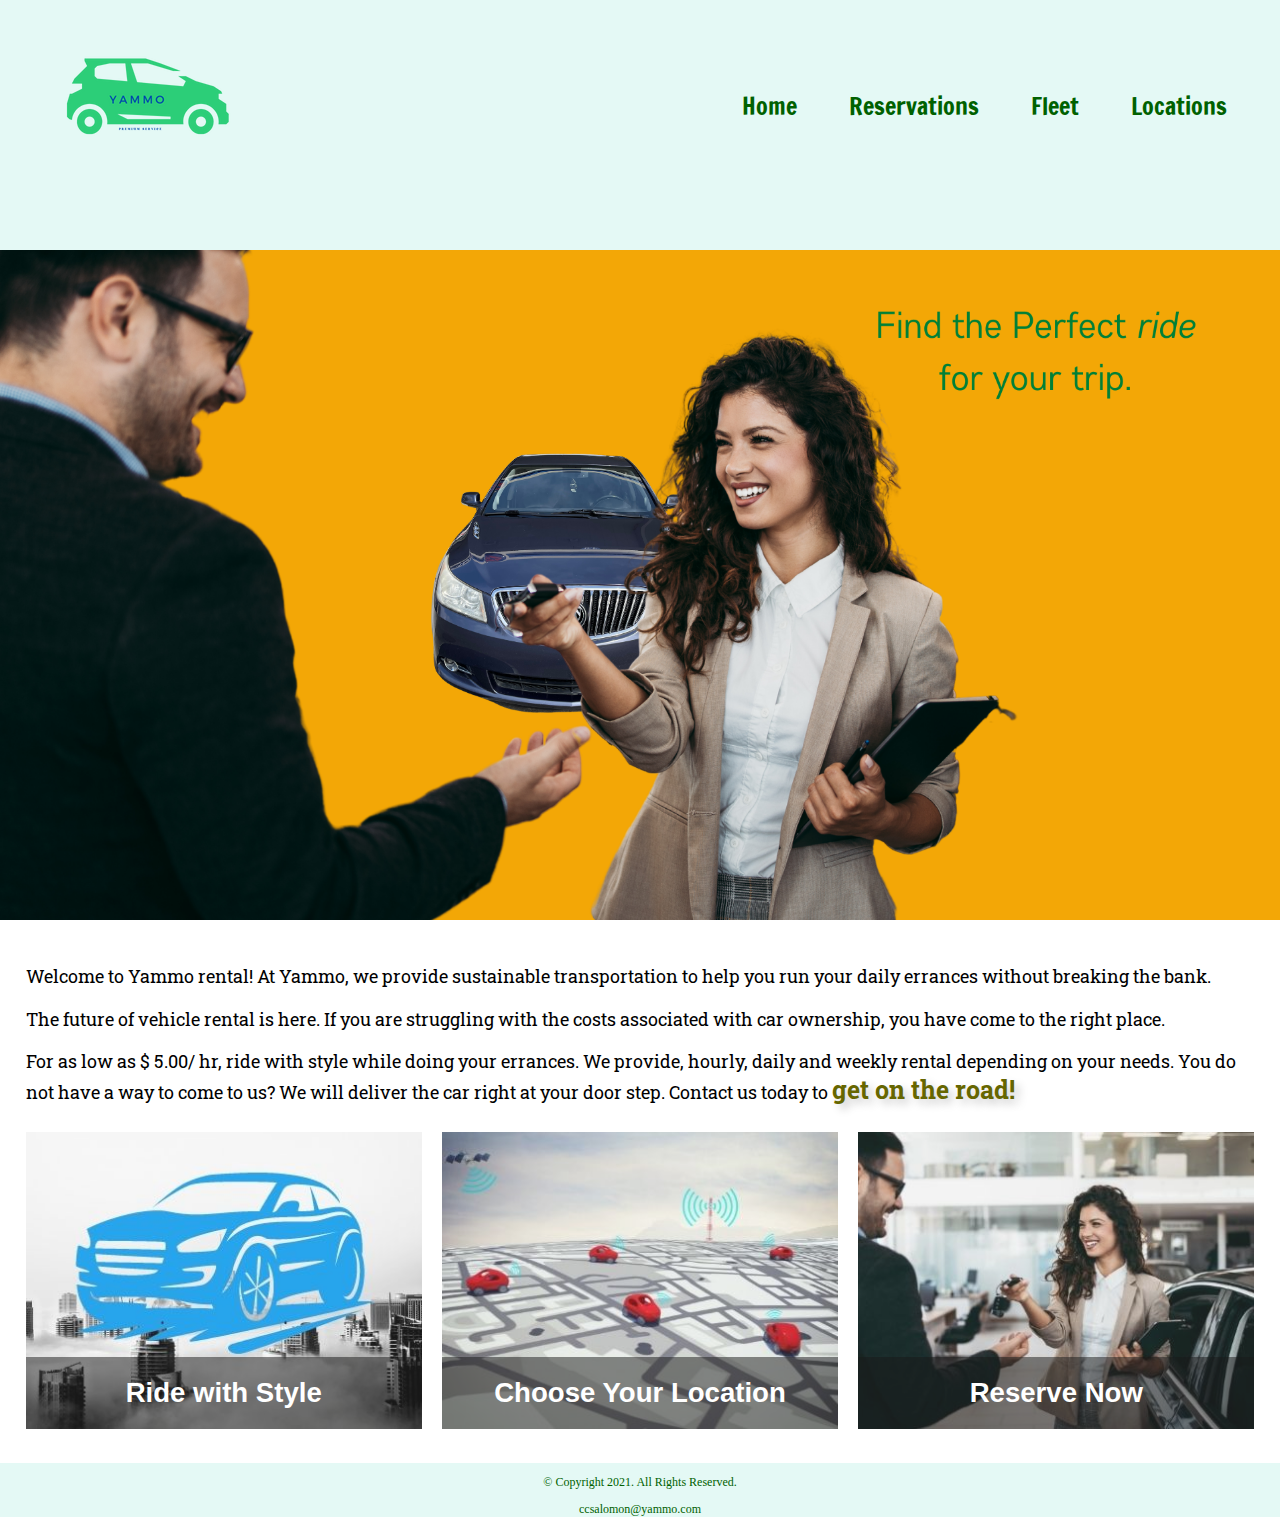
<file: index.html>
<!DOCTYPE html>
<!-- This website template was created by: Salomon Mbouombouo
File Name: index.html
Today's Date: April 30, 2022-->
<html lang="en">
<head>
	<title>Yammo Homepage</title>
	<meta charset="utf-8">
    <link rel="stylesheet" href="css/styles.css">
		<meta name="viewport" content="width=device-width, initial-scale=1">
		<link href="https://fonts.googleapis.com/css2?family=Francois+One&family=Roboto+Slab&display=swap" rel="stylesheet">
		<link rel="shortcut icon" href="images/favicon.ico">
		<link rel="icon" type="image/png" sizes="32x32" href="images/favicon-32.png">
		<link rel="apple-touch-icon" sizes="180x180" href="images/apple-touch-icon.png">
		<link rel="icon" sizes="192x192" href="images/android-chrome-192.png">
</head>
<body>

	<div id="container">

		<!-- Use the header area for the website name or logo -->
		<header>
			<a href="index.html"><img src="images/mycar-logo.png" alt="Yammo logo"></a>
		</header>

		<!-- Use the nav area to add hyperlinks to other pages within the website -->
		<nav>
			<ul>
                <li><a href="index.html">Home</a></li>
                <li><a href="reservations.html">Reservations</a></li>
                <li><a href="fleet.html">Fleet</a></li>
                <li><a href="locations.html">Locations</a></li>
            </ul>
		</nav>

        <!-- Hero Image -->
        <div id="hero" class="tablet-desktop">
            <img src="images/hero-image.png" alt="A woman handling car keys to a man">
        </div>

		<!-- Use the main area to add the main content of the webpage -->
		<main>

				<div class="mobile">
					<p>Welcome to Yammo rental! At Yammo, we provide sustainable transportation to help you run your daily errances without breaking the bank.</p>

					<h3> Reserve one of our vehicle and get on the road. With Yammo, no more long hassle lines at the counter; get you ride on demand, when you need it, where you need it.</h3>

					<p>Call us today to get started or simply google, find, tap to reserve, and go pick up your ride.</p>

					<p class="tel-link"><a href="tel:7144147054">(714)414-7054</a></p>

						<h4>We can deliver during 24 hours, 7 days a week; just let us know 6 hours in advance.</h4>
						<ul class="hours">
								<li>Mon-Thur: 12:00am-12:00am</li>
								<li>Friday: 12:00am-12:00am</li>
								<li>Saturday: On demand</li>
								<li>Sunday: On demand</li>
						</ul>

				</div>
				<div class="tablet-desktop">

                <p>Welcome to Yammo rental! At Yammo, we provide sustainable transportation to help you run your daily errances without breaking the bank.</p>

                <p>The future of vehicle rental is here. If you are struggling with the costs associated with car ownership, you have come to the right place.</p>

                <p>For as low as $ 5.00/ hr, ride with style while doing your errances. We provide, hourly, daily and weekly rental depending on your needs. You do not have a way to come to us? We will deliver the car right at your door step. Contact us today to <span class="action">get on the road!</span></p>

        </div>

				<div class="grid">

							<figure class="frame">
								<a href="fleet.html"><img src="images/blue-car.jpg" alt="Yammo fleet picture" /></a>
								<figcaption class="pic-text">Ride with Style</figcaption>
							</figure>

							<figure class="frame">
								<a href="locations.html"><img src="images/location.jpg" alt="Yammo Locations in Burlington" /></a>
								<figcaption class="pic-text">Choose Your Location </figcaption>
							</figure>

							<figure class="frame">
								<a href="reservations.html"><img src="images/reservations.jpg" alt="Woman handling car keys to a customer" /></a>
								<figcaption class="pic-text">Reserve Now</figcaption>
							</figure>


					</div>

		</main>

		<!-- Use the footer area to add webpage footer content -->
		<footer>
			<p>&copy; Copyright 2021. All Rights Reserved.</p>
			<p><a href="mailto:ccsalomon@yammo.com">ccsalomon@yammo.com</a></p>
		</footer>

	</div>

</body>
</html>
</file>
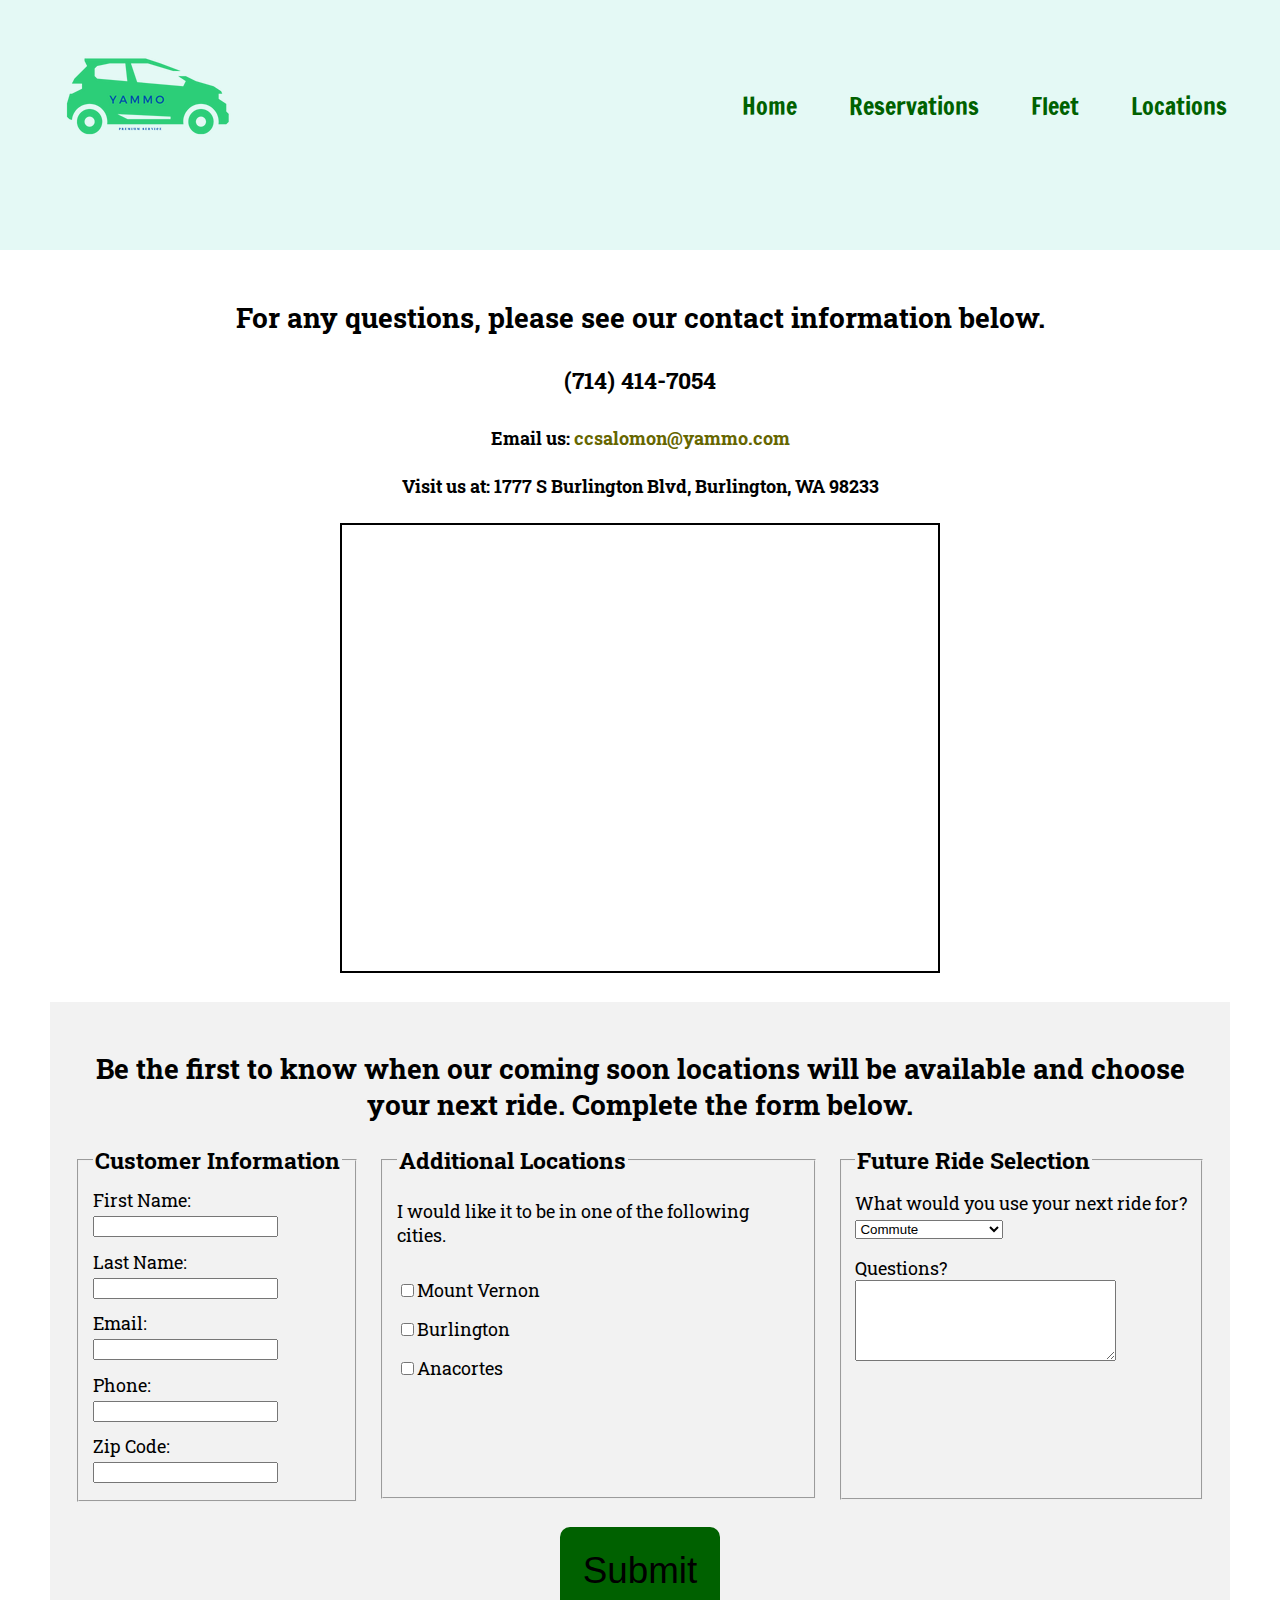
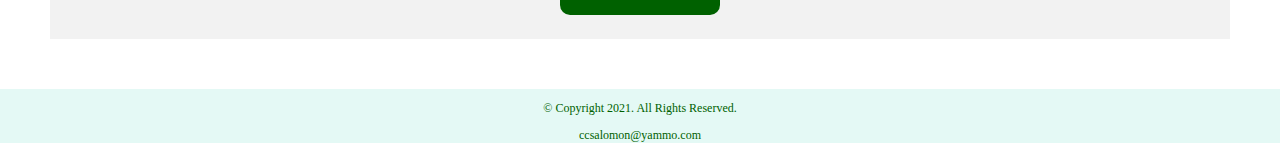
<file: locations.html>
<!DOCTYPE html>
<!-- This website template was created by: Salomon Mbouombouo
File Name: index.html
Today's Date: April 30, 2022-->
<html lang="en">
<head>
	<title>Yammo Locations</title>
	<meta charset="utf-8">
    <link rel="stylesheet" href="css/styles.css">
		<meta name="viewport" content="width=device-width, initial-scale=1">
		<link href="https://fonts.googleapis.com/css2?family=Francois+One&family=Roboto+Slab&display=swap" rel="stylesheet">
		<link rel="shortcut icon" href="images/favicon.ico">
		<link rel="icon" type="image/png" sizes="32x32" href="images/favicon-32.png">
		<link rel="apple-touch-icon" sizes="180x180" href="images/apple-touch-icon.png">
		<link rel="icon" sizes="192x192" href="images/android-chrome-192.png">
</head>
<body>

	<div id="container">

		<!-- Use the header area for the website name or logo -->
		<header>
			<a href="index.html"><img src="images/mycar-logo.png" alt="Yammo logo"></a>
		</header>

		<!-- Use the nav area to add hyperlinks to other pages within the website -->
		<nav>
			<ul>
                <li><a href="index.html">Home</a></li>
                <li><a href="reservations.html">Reservations</a></li>
                <li><a href="fleet.html">Fleet</a></li>
                <li><a href="locations.html">Locations</a></li>
            </ul>
		</nav>

		<main>

			<div id="contact">

				<h2>For any questions, please see our contact information below. </h2>
				<h4 class="mobile tel-link"><a href="tel:7144147054">(714) 414-7054</a></h4>
				<h4 class="tablet-desktop tel-num">(714) 414-7054</h4>
				<h4>Email us: <a href="mailto:ccsalomon@yammo.com" class="contact-email-link">ccsalomon@yammo.com</a></h4>
				<h4>Visit us at: 1777 S Burlington Blvd, Burlington, WA 98233</h4>

				<iframe src="https://www.google.com/maps/embed?pb=!1m18!1m12!1m3!1d2646.1918835717884!2d-122.33894564844404!3d48.45284777914808!2m3!1f0!2f0!3f0!3m2!1i1024!2i768!4f13.1!3m3!1m2!1s0x54856dccb0cdb0bf%3A0xa9f596c7ee7b7dc7!2s1777%20S%20Burlington%20Blvd%2C%20Burlington%2C%20WA%2098233!5e0!3m2!1sen!2sus!4v1653382262624!5m2!1sen!2sus" width="600" height="450" allowfullscreen class="map"></iframe>

			</div>

				<div id="form">
					<h2>Be the first to know when our coming soon locations will be available and choose your next ride. Complete the form below.</h2>
					<form class="form-grid1"><!--Start Form-->
						<fieldset>
							<legend>Customer Information</legend>
							<label for="fName">First Name:</label>
							<input type="text" id="fName" name="fName" required />
							<label for="lName">Last Name:</label>
							<input type="text" id="lName" name="lName" required />

							<label for="email">Email:</label>
							<input type="email" name="email" id="email" required />
							<label for="phone">Phone:</label>
							<input type="tel" id="phone" name="phone" required />
							<label for="zipcode">Zip Code:</label>
							<input type="text" id="zipcode" name="zipcode"/>
						</fieldset>

						<!--Form to collect data-->
						<fieldset>
							<legend>Additional Locations</legend>
							<p>I would like it to be in one of the following cities.</p>

							<label for="grpfit"><input type="checkbox" name="interest" id="grpfit" value="Group Fitness">Mount Vernon</label>
							<label for="prtrain"><input type="checkbox" name="interest" id="prtrain" value="Personal Training">Burlington</label>
							<label for="nutr"><input type="checkbox" name="interest" id="nutr" value="Nutrition">Anacortes</label>

						</fieldset>

						<fieldset>
							<legend>Future Ride Selection</legend>
							<label for="reference">What would you use your next ride for?</label>
							<select name="reference" id="reference">
								<option value="ad">Commute</option>
								<option value="friend">Leisure</option>
								<option value="google">Shopping</option>
								<option value="social">Long Distance Travel</option>
								<option value="other">Point A to point B</option>
						</select>

						<label for="questions">Questions?</label>
						<textarea id="questions" name="questions" rows="5" cols="30"></textarea>

						</fieldset>

						<input type="submit" id="submit" value="Submit" class="btn" />

			</form>

			</div>

		</main>

		<!-- Use the footer area to add webpage footer content -->
		<footer>
			<p>&copy; Copyright 2021. All Rights Reserved.</p>
			<p><a href="mailto:ccsalomon@yammo.com">ccsalomon@yammo.com</a></p>
		</footer>

	</div>

</body>
</html>
</file>
<file: css/styles.css>
/*
Author:Salomon Mbouombouo
Date:April 30, 2022
File Name: styles.css
*/

/* CSS Reset */
body, header, nav, main, footer, h1, div, img, ul, figure, figcaption, section, article, aside {
    margin: 0;
    padding: 0;
    border: 0;
}

/* Style rules for body and images */
body {
	background-color: #ffffff;
}

img {
    max-width: 100%;
    display: block;
}

/*Style rule for box sizing applies to all elements*/
*{
    box-sizing: border-box;
}

/* Style rules for mobile viewport */

/* Style rule for header Updates: webkit-sticky removed */
header {
    top: 0;
    background-color: #E4F9F5;
    color: #006100;
    text-align: center;
    height: 250px;
}

header img {
    margin: 0 auto;
}


/* Style rules for navigation area */
nav {
	padding: 1%;
    margin-bottom: 1%;
}

nav ul {
    list-style-type: none;
    text-align: center;
}

nav li {
    font-size: 1.5em;
    font-family: 'Francois One', sans-serif;
    border-top: 1px solid #006100;
}

nav li:first-child {

    border-top: none;
}

nav li a {
    display: block;
    color: #006100;
    padding: 0.5em 1em;
    text-decoration: none;
}

/* Show mobile class, hide tablet-desktop class */
.mobile {
    display: block;
}

.tablet-desktop {
    display: none;
}

/* Style rules for main content */
main {
    background-color: #fff;
    padding: 2%;
    font-size: 1.15em;
    font-family: 'Roboto Slab', serif;
}

.mobile h3 {
    text-shadow: 5px 5px 8px #ccc;

}
.tel-link {
    background-color: #404040;
    padding: 2%;
    margin: 0 auto;
    width: 80%;
    text-align: center;
    border-radius: 5px;
}

.tel-link a {
    color: #fff;
    text-decoration: none;
    font-size: 1.5em;
    display: block;
}

.hours {
    margin-left: 10%;
}

.action {
    font-size: 1.35em;
    color: #666600;
    font-weight: bold;
    text-shadow: 5px 5px 8px #ccc;
}

.frame {
    position: relative;
    max-width: 450px;
    margin: 2% auto;
}

.pic-text {
    position: absolute;
    bottom: 0;
    background: rgba(0, 0, 0, 0.5);
    color: #fff;
    width: 100%;
    padding: 20px;
    text-align: center;
    font-family: Verdana, Arial,sans-serif;
    font-size: 1.5em;
    font-weight: bold;
}


.round {
    border-radius: 8px;
}

.external-link {
    color: #666600;
    font-weight: bold;
    text-decoration: none;
}
#contact {
    text-align: center;
}


#contact .contact-email-link {
    color: #666600;
    text-decoration: none;
}

.map {
    border: 2px solid #000;
    width: 95%;
    height: 50%;
}


.map {
    border: 2px solid #000;
    width: 95%;
    height: 50%;
}

#container{
  background-color: #E4f9F5;

}


#form form-grid2 {
    margin: 2%;
    background-color: #f2f2f2;
    padding: 2%;
    align-items: center;
}

#form h2 {
    text-align: center;
}

#form {
    margin: 2%;
    background-color: #f2f2f2;
    padding: 2%;
    align-items: center;
}

#form h2 {
    text-align: center;

  }

#hero h1 {
    text-align: center;
    font-weight:bold;
    font-family: 'Francois One', sans-serif;
    color: #006100;
    border-bottom: 10px;
}

article h3{
  text-align: center;
  color: #006100;
}

/*Style rules for form elements*/
fieldset, input, select, textarea {
    margin-bottom: 2%;
}

fieldset legend {
    font-weight: bold;
    font-size: 1.25em;
}
label {
    display: block;
    padding-top: 3%;
}


form1 #reserve {
  margin: 0 auto;
  display: block;
  text-align: center;
  Padding: 2%;
  background-color: #006100;
  border-radius: 10px;
  font-size: 1.35em;
}


form #submit {
  margin: 0 auto;
  text-align: center;
  border: none;
  display: block;
  padding: 2%;
  background-color: #006100;
  font-size: 2em;
  border-radius: 10px;
}

/* Style rules for footer content */
footer p {
    font-size: 0.75em;
    text-align: center;
    color: #006100;
    padding: 0 1em;
}

footer p a {
    color: #006100;
    text-decoration: none;
    text-align: center;
}

/* Media Query for tablet viewport*/
@media screen and (min-width: 630px), print {

  /*Tablet viewport : Show tablet-desktop class, hide mobile class*/
  .tablet-desktop {
    display: block;

  }

  .mobile {
    display: none;

  }
  /* Tablet Viewport: Style rule for header*/
  header {
    padding-bottom: 2%;
  }
  /*Tablet Viewport : Style rules for nav area*/
  nav li{
    border-top: none;
    display: inline-block;
    border-right: 1px solid#fff;
  }

  nav li:last-child{
    border-right: none;

  }
  nav li a {
    padding: 0.1em 0.75em;

  }
/* Tablet Viewport: Style rules for main content area*/
 main ul{
  margin: 0 0 4% 10%;
  }

  .grid {
      display: grid;
      grid-template-columns: auto auto auto ;
      grid-gap: 20px;
  }

  .pic-text {
      font-size: 1em;
      padding: 10px;
  }


aside{
    text-align: center;
    font-size: 1.25em;
    font-style: italic;
    font-weight: bold;
    padding: 2%;
    background-color: rgba(204, 204, 204,0.5);
    box-shadow: 5px 5px 8px #000;
    text-shadow: 5px 5px 5px  #b3b3b3;
    border-radius: 0 15px;
}

.grid-item4{
  grid-column: 1 / span 3;
}
  #exercises {
      clear: left;
      border-top: 1px solid #000;
      background: linear-gradient(to right, #ccc, #fff);
      border-bottom: 1px solid #000;
      background-color: #f2f2f2;
      padding: 1% 2%;
    }

  #exercises dt {
      font-weight: bold;
    }

  #exercises dd {
      padding: 0.5% 1% 2% 0;
  }

  .tel-num{
    font-size: 1.25em;
  }

  .map{
    width: 600px;
    height: 450px;
  }

/*Tablet Viewport: Style rules for table*/
table{
    border: 1px solid #000;
    border-collapse: collapse;
    margin: 0 auto;
    width: 100%;
}

caption{
    font-size: 1.5em;
    font-weight: bold;
    padding: 1%;
}

th,td {
  border: 1px solid #000;
  padding: 2%
}

th{
  background-color: #000;
  color: #fff;
  font-size: 1.15em;
}

tr:nth-child(odd) {
    background-color: #ccc;

}

/*Tablet Viewport: Style rules for form element*/
form {
    width: 70%;
    margin: 0 auto;
}

form1 {
    width: 70%;
    margin: 0 auto;
}

}


/*Media Query for Desktop Viewport*/
@media screen and (min-width: 1015px), print {

  /*Desktop Viewport: Style rule for header */
  header{
    width: 25%;
    float: left;
    padding-bottom: 0;
  }

  /*Desktop Viewport: Styles rules for nav area*/
  nav{
    float:right;
    width: 70%;
    margin: 4em 1em 0 0;
  }

  nav ul{
    text-align: right;
  }

  nav li{
    border: none;

  }
  nav li a{
    padding: 0.5em 1em;

  }

  nav li a:hover{
    color: #000;
    background-color: #fff;
  }
  /* Desktop Viewport: Styles rules for main content*/
  main{
    clear: left;
  }

  main h1{
    font-size: 1.8em;
  }

  article h3{
    font-size: 1.75em;

  }
  .pic-text {
      font-size: 1.5em;
      padding: 20px;
  }


  .frame {
      opacity: 0.9;
  }

  .frame:hover {
    opacity: 1;
    box-shadow: 8px 8px 10px #808080;
  }

#weights, #cardio, #training{
  width: 29%;
  float: left;
  margin: 0 2%;
  }

  #exercises{
    clear: left;
  }


/*Desktop Viewport: Style rules for form elements*/
form {
  width: auto;
}
.form-grid2 {
  display: grid;
  grid-template-columns: auto auto auto;
  grid-gap: 20px;
}

.btn {
    grid-column: 1/span 3;
}

.form-grid1 {
  display: grid;
  grid-template-columns: auto auto auto;
  grid-gap: 20px;
}

.btn {
    grid-column: 1/span 3;
}

}


/*Media Query for Large Desktop Viewports*/
@media screen and (min-width: 1921px){

  container {
    width: 1920px;
    margin: 0 auto;
  }

  table {
  width: 80%;
  }
}
/* Media Query for Print*/
@media print{


  body{
    background-color: #fff;
    color: #000;

  }
}
</file>
